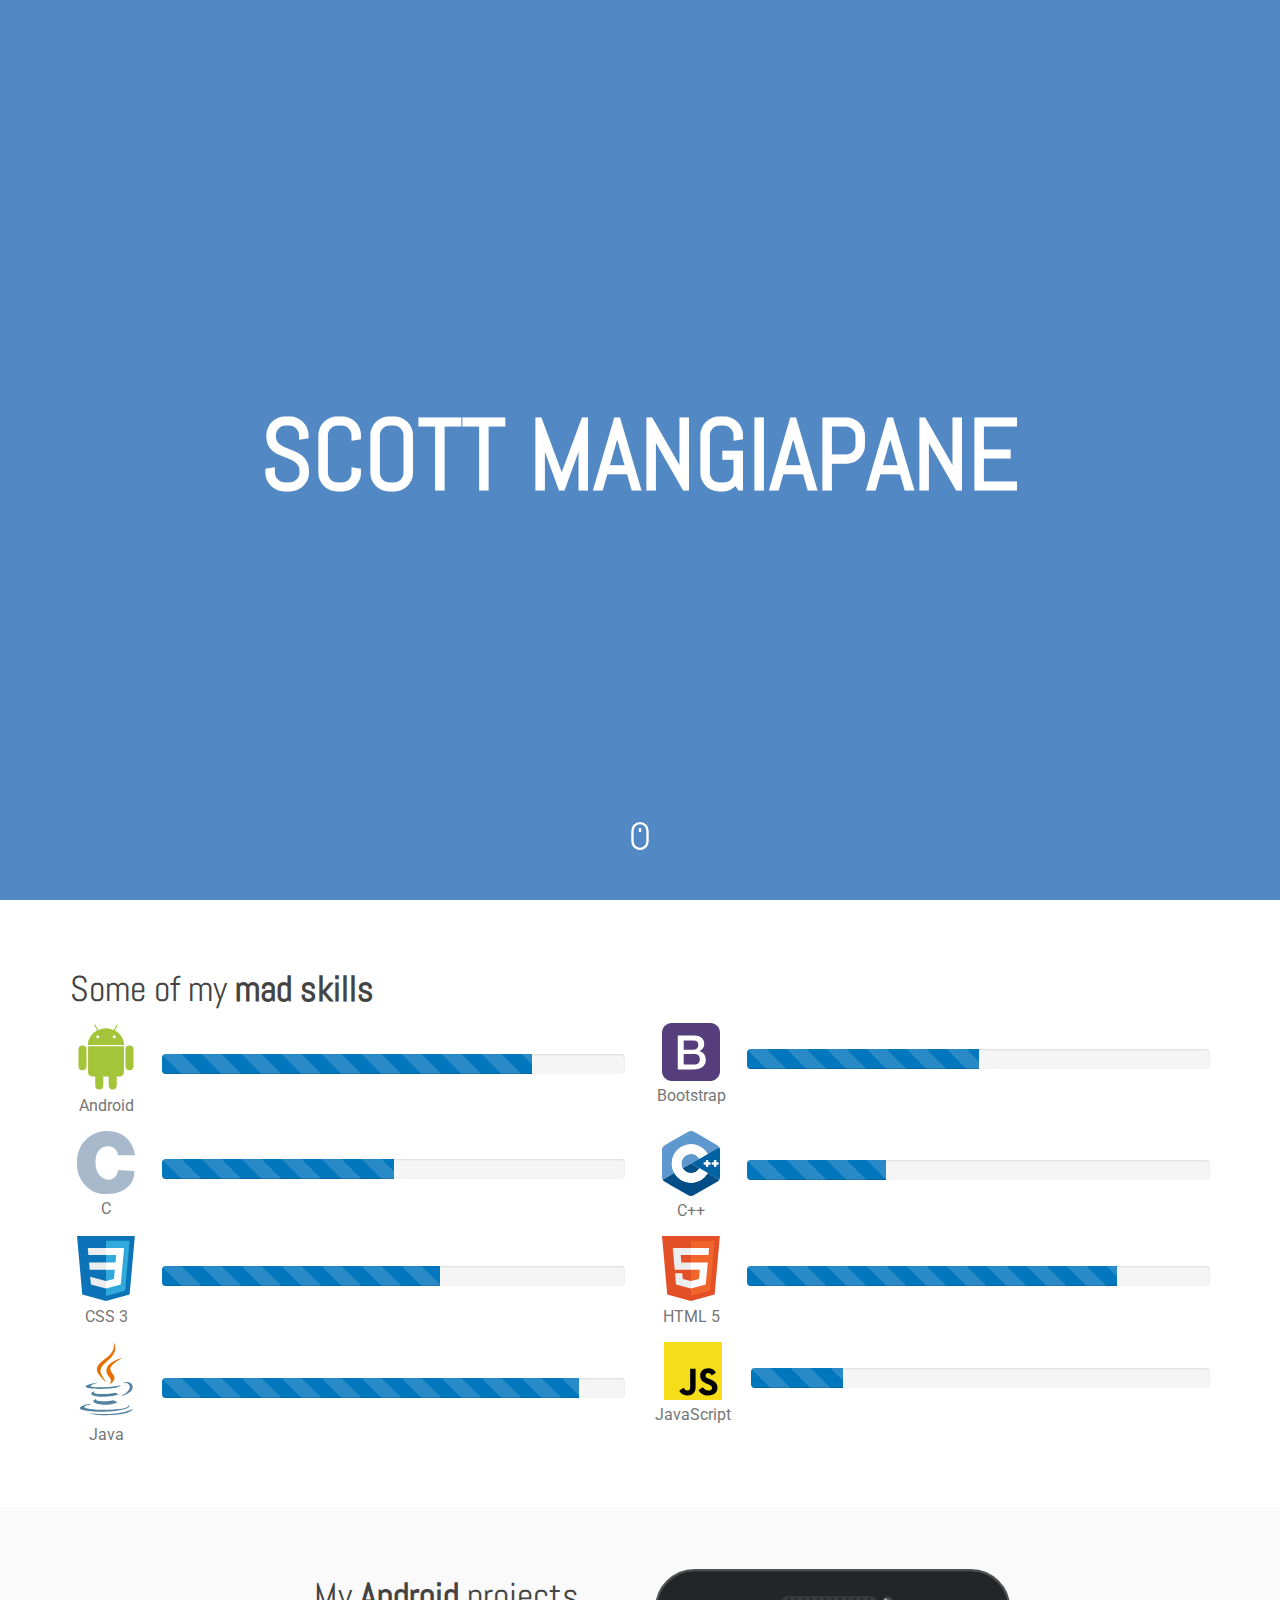
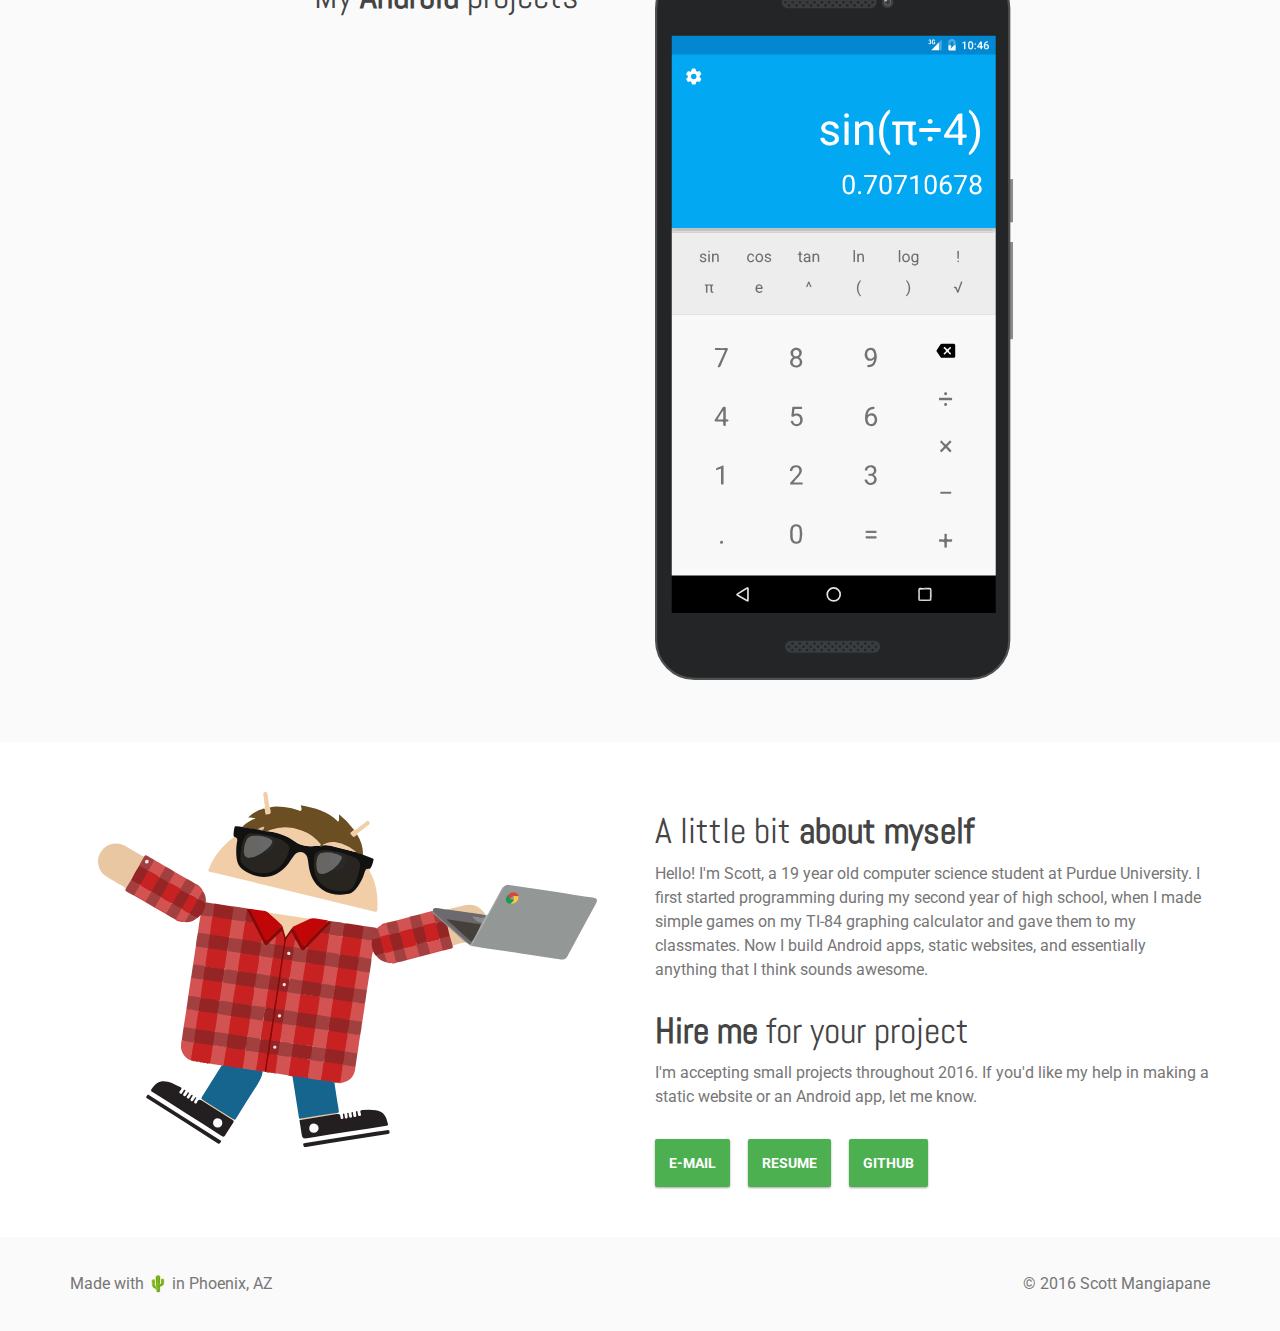
<file: public/index.html>
<!DOCTYPE html>
<html lang="en">
<head>
    <meta charset="UTF-8">
    <meta http-equiv="X-UA-COMPATIBLE" content="IE=EDGE">
    <meta name="viewport" content="width=device-width, initial-scale=1">
    <link rel="stylesheet" type="text/css" href="https://maxcdn.bootstrapcdn.com/bootstrap/3.3.7/css/bootstrap.min.css">
    <link href="https://fonts.googleapis.com/css?family=Abel" rel="stylesheet">
    <link href="https://fonts.googleapis.com/icon?family=Roboto" rel="stylesheet">
    <link rel="stylesheet" type="text/css" href="assets/css/style.css">
    <title>Scott Mangiapane</title>
</head>
<body>
<!-- Header -->
<header id="header" class="align-center">
    <div class="fill-screen">
        <div class="align-center flex">
            <div class="container">
                <h1 class="text-white title">SCOTT MANGIAPANE</h1>
            </div>
        </div>
        <span class="flex scroll-wrapper">
        <a href="#main">
            <span class="scroll-background-large"></span>
            <span class="scroll-background-small"></span>
            <img alt="scroll" class="scroll-icon" src="assets/img/scroll.svg">
        </a>
    </span>
    </div>
</header>
<main id="main">
    <!-- Skills -->
    <div id="skills" class="block container">
        <h1>Some of my <span class="text-emphasis">mad skills</span></h1>
        <div class="row">
            <div class="col-sm-6">
                <table>
                    <tr class="align-center">
                        <td class="align-center">
                            <div class="badge">
                                <img alt="Android" src="assets/img/logo/android.svg">
                            </div>
                            <p>Android</p>
                        </td>
                        <td class="align-center stretch">
                            <div class="progress">
                                <div aria-valuenow="80" aria-valuemax="100" aria-valuemin="0"
                                     class="progress-bar progress-bar-striped active" role="progressbar"
                                     style="width:80%">
                                    <span class="sr-only">80% Complete</span>
                                </div>
                            </div>
                        </td>
                    </tr>
                </table>
            </div>
            <div class="col-sm-6">
                <table>
                    <tr class="align-center">
                        <td class="align-center">
                            <div class="badge">
                                <img alt="Bootstrap" src="assets/img/logo/bootstrap.svg">
                            </div>
                            <p>Bootstrap</p>
                        </td>
                        <td class="align-center stretch">
                            <div class="progress">
                                <div aria-valuenow="50" aria-valuemax="100" aria-valuemin="0"
                                     class="progress-bar progress-bar-striped active" role="progressbar"
                                     style="width:50%">
                                    <span class="sr-only">50% Complete</span>
                                </div>
                            </div>
                        </td>
                    </tr>
                </table>
            </div>
            <div class="clearfix hidden-xs"></div>
            <div class="col-sm-6">
                <table>
                    <tr class="align-center">
                        <td class="align-center">
                            <div class="badge">
                                <img alt="C" src="assets/img/logo/c.svg">
                            </div>
                            <p>C</p>
                        </td>
                        <td class="align-center stretch">
                            <div class="progress">
                                <div aria-valuenow="50" aria-valuemax="100" aria-valuemin="0"
                                     class="progress-bar progress-bar-striped active" role="progressbar"
                                     style="width:50%">
                                    <span class="sr-only">50% Complete</span>
                                </div>
                            </div>
                        </td>
                    </tr>
                </table>
            </div>
            <div class="col-sm-6">
                <table>
                    <tr class="align-center">
                        <td class="align-center">
                            <div class="badge">
                                <img alt="C++" src="assets/img/logo/cpp.svg">
                            </div>
                            <p>C++</p>
                        </td>
                        <td class="align-center stretch">
                            <div class="progress">
                                <div aria-valuenow="30" aria-valuemax="100" aria-valuemin="0"
                                     class="progress-bar progress-bar-striped active" role="progressbar"
                                     style="width:30%">
                                    <span class="sr-only">30% Complete</span>
                                </div>
                            </div>
                        </td>
                    </tr>
                </table>
            </div>
            <div class="clearfix hidden-xs"></div>
            <div class="col-sm-6">
                <table>
                    <tr class="align-center">
                        <td class="align-center">
                            <div class="badge">
                                <img alt="CSS 3" src="assets/img/logo/css.svg">
                            </div>
                            <p>CSS 3</p>
                        </td>
                        <td class="align-center stretch">
                            <div class="progress">
                                <div aria-valuenow="60" aria-valuemax="100" aria-valuemin="0"
                                     class="progress-bar progress-bar-striped active" role="progressbar"
                                     style="width:60%">
                                    <span class="sr-only">60% Complete</span>
                                </div>
                            </div>
                        </td>
                    </tr>
                </table>
            </div>
            <div class="col-sm-6">
                <table>
                    <tr class="align-center">
                        <td class="align-center">
                            <div class="badge">
                                <img alt="HTML 5" src="assets/img/logo/html.svg">
                            </div>
                            <p>HTML 5</p>
                        </td>
                        <td class="align-center stretch">
                            <div class="progress">
                                <div aria-valuenow="80" aria-valuemax="100" aria-valuemin="0"
                                     class="progress-bar progress-bar-striped active" role="progressbar"
                                     style="width:80%">
                                    <span class="sr-only">80% Complete</span>
                                </div>
                            </div>
                        </td>
                    </tr>
                </table>
            </div>
            <div class="clearfix hidden-xs"></div>
            <div class="col-sm-6">
                <table>
                    <tr class="align-center">
                        <td class="align-center">
                            <div class="badge">
                                <img alt="Java" src="assets/img/logo/java.svg">
                            </div>
                            <p>Java</p>
                        </td>
                        <td class="align-center stretch">
                            <div class="progress">
                                <div aria-valuenow="90" aria-valuemax="100" aria-valuemin="0"
                                     class="progress-bar progress-bar-striped active" role="progressbar"
                                     style="width:90%">
                                    <span class="sr-only">90% Complete</span>
                                </div>
                            </div>
                        </td>
                    </tr>
                </table>
            </div>
            <div class="col-sm-6">
                <table>
                    <tr class="align-center">
                        <td class="align-center">
                            <div class="badge">
                                <img alt="JavaScript" src="assets/img/logo/js.svg">
                            </div>
                            <p>JavaScript</p>
                        </td>
                        <td class="align-center stretch">
                            <div class="progress">
                                <div aria-valuenow="20" aria-valuemax="100" aria-valuemin="0"
                                     class="progress-bar progress-bar-striped active" role="progressbar"
                                     style="width:20%">
                                    <span class="sr-only">20% Complete</span>
                                </div>
                            </div>
                        </td>
                    </tr>
                </table>
            </div>
        </div>
    </div>
    <!-- Android -->
    <div id="android" class="block container-fluid tint">
        <div class="container">
            <div class="demo-wrapper row">
                <div class="col-xs-12 col-sm-6">
                    <h1 class="align-center">My <span class="text-emphasis">Android</span> projects</h1>
                    <div class="relative">
                        <div id="card-calculator-v2" class="card slide">
                            <div class="card-color card-color-blue">
                                <p class="text-emphasis text-inline text-white">Calculator v2</p>
                            </div>
                            <p>Calculator v2 is an advanced calculator with functions such as trigonometry, logs,
                                factorials, and more while still maintaining a simple and easy to use interface.</p>
                        </div>
                        <div id="card-card-cliques" class="card slide">
                            <div class="card-color card-color-red">
                                <p class="text-emphasis text-inline text-white">Card Cliques</p>
                            </div>
                            <p>Card Cliques is a fun and challenging card game in which players find three cards where
                                each trait (color, shape, fill, or number) is all different or all the same.</p>
                        </div>
                        <div id="card-quackcryption" class="card slide">
                            <div class="card-color card-color-yellow">
                                <p class="text-emphasis text-inline text-white">Quackcryption</p>
                            </div>
                            <p>Quackcryption uses 128 bit AES encryption to turn standard text into an encrypted string.
                                It won the prize for Best Developer Tool at SpartaHack 2016. It's "unquackable"!</p>
                        </div>
                    </div>
                </div>
                <div class="hidden-xs col-sm-6">
                    <img alt="Android Demo" class="demo" src="assets/img/phone.svg">
                    <img alt="Quackcryption" id="demo-quackcryption" class="center demo-overlay"
                         src="assets/img/screenshots/quackcryption.svg">
                    <img alt="Card Cliques" id="demo-card-cliques" class="center demo-overlay"
                         src="assets/img/screenshots/card-cliques.svg">
                    <img alt="Calculator v2" id="demo-calculator-v2" class="center demo-overlay"
                         src="assets/img/screenshots/calculator-v2.svg">
                    <img alt="Enable JS" id="demo-enable-js" class="center demo-overlay"
                         src="assets/img/screenshots/enable-js.svg">
                </div>
            </div>
        </div>
    </div>
    </div>
    <!-- About me -->
    <div id="about" class="block container">
        <div class="row">
            <div class="align-center col-sm-6">
                <img alt="Androidify" class="android" src="assets/img/robot.svg">
            </div>
            <div class="col-sm-6">
                <div class="spacer-vertical visible-xs"></div>
                <h1>A little bit <span class="text-emphasis">about myself</span></h1>
                <p>Hello! I'm Scott, a 19 year old computer science student at Purdue University. I first started
                    programming during my second year of high school, when I made simple games on my TI-84 graphing
                    calculator and gave them to my classmates. Now I build Android apps, static websites, and
                    essentially anything that I think sounds awesome.</p>
                <div class="spacer-vertical"></div>
                <h1><span class="text-emphasis">Hire me</span> for your project</h1>
                <p>I'm accepting small projects throughout 2016. If you'd like my help
                    in making a static website or an Android app, let me know.</p>
                <div class="spacer-vertical"></div>
                <script src="assets/js/email.js"></script>
                <div class="spacer-horizontal"></div>
                <noscript>
                    <p><span class="text-emphasis">Error:</span> since I use
                        JavaScript to hide my email address from bots, you need to have Javascript enabled to see my
                        email. Please enable javascript in your browser's settings and refresh this page.</p>
                    <div class="spacer-vertical"></div>
                </noscript>
                <span class="popup-wrapper">
                    <a class="button" href="resume.pdf">RESUME</a>
                    <span class="popup">
                        <p class="remove-margins">I'm currently looking for an internship</p>
                    </span>
                </span>
                <div class="spacer-horizontal"></div>
                <span class="popup-wrapper">
                    <a class="button" href="https://github.com/scottmangiapane">GITHUB</a>
                    <span class="popup">
                        <p class="remove-margins">Check out my projects</p>
                    </span>
                </span>
            </div>
        </div>
    </div>
</main>
<!-- Footer -->
<footer id="footer" class="tint">
    <div class="container">
        <div class="row">
            <div class="col-sm-6">
                <p class="remove-margins">Made with &#x1f335; in Phoenix, AZ</p>
            </div>
            <div class="col-sm-6">
                <p class="align-right remove-margins">© 2016 Scott Mangiapane</p>
            </div>
        </div>
    </div>
</footer>
<!-- jQuery -->
<script src="https://ajax.googleapis.com/ajax/libs/jquery/3.1.0/jquery.min.js"></script>
<!-- Bootstrap JS -->
<script src="https://maxcdn.bootstrapcdn.com/bootstrap/3.3.7/js/bootstrap.min.js"></script>
<!-- Custom Scripts -->
<script src="assets/js/demo.js"></script>
<script src="assets/js/scroll.js"></script>
<script src="assets/js/slide.js"></script>
</body>
</html>
</file>
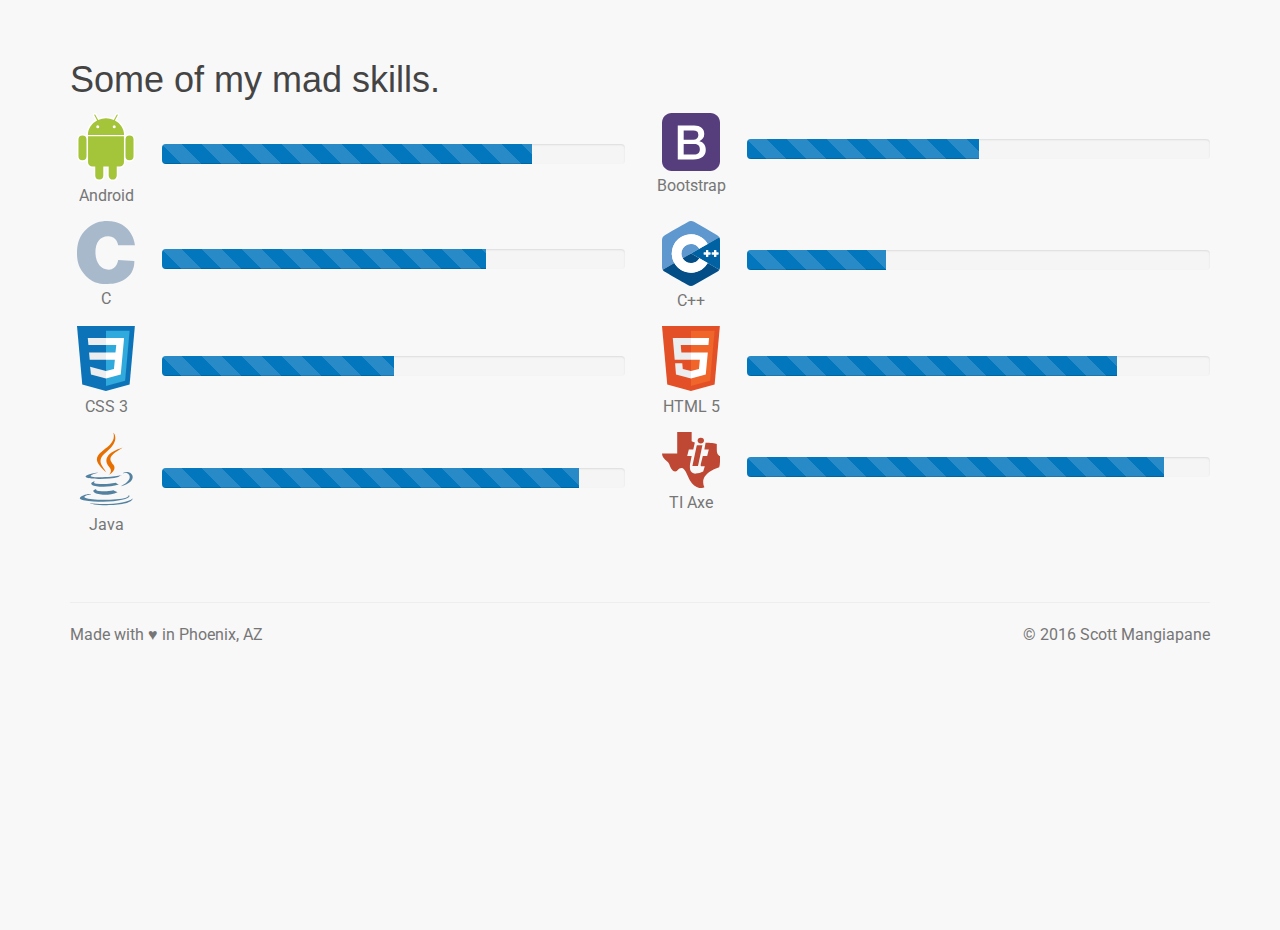
<file: about.html>
<!DOCTYPE html>
<html lang="en">
<head>
    <meta charset="UTF-8">
    <meta http-equiv="X-UA-COMPATIBLE" content="IE=EDGE">
    <meta name="viewport" content="width=device-width, initial-scale=1">
    <link rel="stylesheet" type="text/css" href="https://maxcdn.bootstrapcdn.com/bootstrap/3.3.7/css/bootstrap.min.css">
    <link href="https://fonts.googleapis.com/css?family=Abel" rel="stylesheet">
    <link href="https://fonts.googleapis.com/css?family=Inconsolata" rel="stylesheet">
    <link href="https://fonts.googleapis.com/icon?family=Roboto" rel="stylesheet">
    <link rel="stylesheet" type="text/css" href="assets/css/style.css">
    <title>About me</title>
</head>
<body>
<div class="spacer-vertical"></div>
<!-- My skills -->
<div id="skills" class="container">
    <div class="spacer-vertical"></div>
    <h1>Some of my <span class="text-emphasis">mad skills.</span></h1>
    <div class="row">
        <div class="col-sm-6">
            <table>
                <tr class="align-center">
                    <td class="align-center">
                        <div class="badge">
                            <img src="assets/img/logo/android.svg" alt="Android">
                        </div>
                        <p>Android</p>
                    </td>
                    <td class="align-center stretch">
                        <div class="progress">
                            <div aria-valuenow="80" aria-valuemax="100" aria-valuemin="0"
                                 class="progress-bar progress-bar-striped active" role="progressbar"
                                 style="width:80%">
                                <span class="sr-only">80% Complete</span>
                            </div>
                        </div>
                    </td>
                </tr>
            </table>
        </div>
        <div class="col-sm-6">
            <table>
                <tr class="align-center">
                    <td class="align-center">
                        <div class="badge">
                            <img src="assets/img/logo/bootstrap.svg" alt="Bootstrap">
                        </div>
                        <p>Bootstrap</p>
                    </td>
                    <td class="align-center stretch">
                        <div class="progress">
                            <div aria-valuenow="50" aria-valuemax="100" aria-valuemin="0"
                                 class="progress-bar progress-bar-striped active" role="progressbar"
                                 style="width:50%">
                                <span class="sr-only">50% Complete</span>
                            </div>
                        </div>
                    </td>
                </tr>
            </table>
        </div>
        <div class="clearfix visible-sm visible-md visible-lg visible-xl"></div>
        <div class="col-sm-6">
            <table>
                <tr class="align-center">
                    <td class="align-center">
                        <div class="badge">
                            <img src="assets/img/logo/c.svg" alt="C">
                        </div>
                        <p>C</p>
                    </td>
                    <td class="align-center stretch">
                        <div class="progress">
                            <div aria-valuenow="70" aria-valuemax="100" aria-valuemin="0"
                                 class="progress-bar progress-bar-striped active" role="progressbar"
                                 style="width:70%">
                                <span class="sr-only">70% Complete</span>
                            </div>
                        </div>
                    </td>
                </tr>
            </table>
        </div>
        <div class="col-sm-6">
            <table>
                <tr class="align-center">
                    <td class="align-center">
                        <div class="badge">
                            <img src="assets/img/logo/cpp.svg" alt="C++">
                        </div>
                        <p>C++</p>
                    </td>
                    <td class="align-center stretch">
                        <div class="progress">
                            <div aria-valuenow="30" aria-valuemax="100" aria-valuemin="0"
                                 class="progress-bar progress-bar-striped active" role="progressbar"
                                 style="width:30%">
                                <span class="sr-only">30% Complete</span>
                            </div>
                        </div>
                    </td>
                </tr>
            </table>
        </div>
        <div class="clearfix visible-sm visible-md visible-lg visible-xl"></div>
        <div class="col-sm-6">
            <table>
                <tr class="align-center">
                    <td class="align-center">
                        <div class="badge">
                            <img src="assets/img/logo/css.svg" alt="CSS 3">
                        </div>
                        <p>CSS 3</p>
                    </td>
                    <td class="align-center stretch">
                        <div class="progress">
                            <div aria-valuenow="50" aria-valuemax="100" aria-valuemin="0"
                                 class="progress-bar progress-bar-striped active" role="progressbar"
                                 style="width:50%">
                                <span class="sr-only">50% Complete</span>
                            </div>
                        </div>
                    </td>
                </tr>
            </table>
        </div>
        <div class="col-sm-6">
            <table>
                <tr class="align-center">
                    <td class="align-center">
                        <div class="badge">
                            <img src="assets/img/logo/html.svg" alt="HTML 5">
                        </div>
                        <p>HTML 5</p>
                    </td>
                    <td class="align-center stretch">
                        <div class="progress">
                            <div aria-valuenow="80" aria-valuemax="100" aria-valuemin="0"
                                 class="progress-bar progress-bar-striped active" role="progressbar"
                                 style="width:80%">
                                <span class="sr-only">80% Complete</span>
                            </div>
                        </div>
                    </td>
                </tr>
            </table>
        </div>
        <div class="clearfix visible-sm visible-md visible-lg visible-xl"></div>
        <div class="col-sm-6">
            <table>
                <tr class="align-center">
                    <td class="align-center">
                        <div class="badge">
                            <img src="assets/img/logo/java.svg" alt="Java">
                        </div>
                        <p>Java</p>
                    </td>
                    <td class="align-center stretch">
                        <div class="progress">
                            <div aria-valuenow="90" aria-valuemax="100" aria-valuemin="0"
                                 class="progress-bar progress-bar-striped active" role="progressbar"
                                 style="width:90%">
                                <span class="sr-only">90% Complete</span>
                            </div>
                        </div>
                    </td>
                </tr>
            </table>
        </div>
        <div class="col-sm-6">
            <table>
                <tr class="align-center">
                    <td class="align-center">
                        <div class="badge">
                            <img src="assets/img/logo/ti.svg" alt="TI Axe">
                        </div>
                        <p>TI Axe</p>
                    </td>
                    <td class="align-center stretch">
                        <div class="progress">
                            <div aria-valuenow="90" aria-valuemax="100" aria-valuemin="0"
                                 class="progress-bar progress-bar-striped active" role="progressbar"
                                 style="width:90%">
                                <span class="sr-only">90% Complete</span>
                            </div>
                        </div>
                    </td>
                </tr>
            </table>
        </div>
    </div>
</div>
<!-- Footer -->
<footer id="footer">
    <div class="container">
        <hr>
        <div class="row">
            <div class="col-sm-6">
                <p>Made with ♥ in Phoenix, AZ</p>
            </div>
            <div class="col-sm-6 align-right">
                <p>© 2016 Scott Mangiapane</p>
            </div>
        </div>
    </div>
</footer>
<!-- jQuery -->
<script src="https://ajax.googleapis.com/ajax/libs/jquery/3.1.0/jquery.min.js"></script>
<!-- Bootstrap JS -->
<script src="https://maxcdn.bootstrapcdn.com/bootstrap/3.3.7/js/bootstrap.min.js"></script>
<!-- Custom Scripts -->
<script src="assets/js/scroll.js"></script>
</body>
</html>
</file>
<file: public/assets/css/style.css>
* {
    color: #444;
    font-family: 'Roboto', sans-serif;
    -webkit-font-smoothing: antialiased;
}

a {
    font-family: inherit;
}

body {
    width: 100%;
    height: 100%;
}

footer {
    padding: 35px 0;
}

h1, h2, h3, h4, h5, h6 {
    font-family: 'Abel', sans-serif;
}

header {
    width: 100%;
    height: 100%;
    background: #5289c5;
}

header > * {
    animation: bounce 1s;
    -moz-animation: bounce 1s;
    -webkit-animation: bounce 1s;
}

html {
    width: 100%;
    height: 100%;
    background-color: #fafafa;
}

img {
    -webkit-user-drag: none;
    user-select: none;
    -moz-user-select: none;
    -ms-user-select: none;
    -webkit-user-select: none;

}

main {
    background-color: white;
}

p {
    color: #767676;
    font-size: 16px;
    line-height: 24px;
}

.align-center {
    text-align: center;
}

.align-right {
    text-align: right;
}

.android {
    width: 90%;
    display: inline-block;
}

.badge {
    background: none;
    display: inline-block;
    width: 6em;
}

.block {
    padding-bottom: 50px;
    padding-top: 50px;
}

.button, .button:focus:not(:active) {
    background-color: #4caf50;
    box-shadow: 0 1px 3px rgba(0, 0, 0, 0.12), 0 1px 2px rgba(0, 0, 0, 0.24);
    -moz-box-shadow: 0 1px 3px rgba(0, 0, 0, 0.12), 0 1px 2px rgba(0, 0, 0, 0.24);
    -webkit-box-shadow: 0 1px 3px rgba(0, 0, 0, 0.12), 0 1px 2px rgba(0, 0, 0, 0.24);
    border-radius: 2px;
    -moz-border-radius: 2px;
    -webkit-border-radius: 2px;
    color: white;
    display: inline-block;
    font-family: inherit;
    font-weight: bold;
    padding: 14px;
    text-decoration: none;
    transform-style: preserve-3d;
    -webkit-transform-style: preserve-3d;
    transition: all .2s ease-in-out;
    -moz-transition: all .2s ease-in-out;
    -webkit-transition: all .2s ease-in-out;
}

.button:active {
    background-color: #43a047;
    color: white;
    text-decoration: none;
}

.button:hover:not(:active) {
    box-shadow: 0 4px 5px rgba(0, 0, 0, 0.10), 0 3px 3px rgba(0, 0, 0, 0.22);
    -moz-box-shadow: 0 4px 5px rgba(0, 0, 0, 0.10), 0 3px 3px rgba(0, 0, 0, 0.22);
    -webkit-box-shadow: 0 4px 5px rgba(0, 0, 0, 0.10), 0 3px 3px rgba(0, 0, 0, 0.22);
    color: white;
    text-decoration: none;
    transform: scale(1.08);
    -moz-transform: scale(1.08);
    -ms-transform: scale(1.08);
    -webkit-transform: scale(1.08);
}

.card {
    background-color: white;
    border-radius: 2px;
    -moz-border-radius: 2px;
    -webkit-border-radius: 2px;
    display: inline-block;
    box-shadow: 0 1px 3px rgba(0, 0, 0, 0.12), 0 1px 2px rgba(0, 0, 0, 0.24);
    -moz-box-shadow: 0 1px 3px rgba(0, 0, 0, 0.12), 0 1px 2px rgba(0, 0, 0, 0.24);
    -webkit-box-shadow: 0 1px 3px rgba(0, 0, 0, 0.12), 0 1px 2px rgba(0, 0, 0, 0.24);
    margin: 12px 0;
    padding: 14px;
    text-align: center;
    transform-style: preserve-3d;
    -webkit-transform-style: preserve-3d;
    transition: all .2s ease-in-out;
    -moz-transition: all .2s ease-in-out;
    -webkit-transition: all .2s ease-in-out;
}

.card:hover {
    box-shadow: 0 14px 15px rgba(0, 0, 0, 0.10), 0 10px 10px rgba(0, 0, 0, 0.22);
    -moz-box-shadow: 0 14px 15px rgba(0, 0, 0, 0.10), 0 10px 10px rgba(0, 0, 0, 0.22);
    -webkit-box-shadow: 0 14px 15px rgba(0, 0, 0, 0.10), 0 10px 10px rgba(0, 0, 0, 0.22);
    transform: scale(1.01);
    -moz-transform: scale(1.01);
    -ms-transform: scale(1.01);
    -webkit-transform: scale(1.01);
}

.card-color {
    border-radius: 2px 2px 0 0;
    -moz-border-radius: 2px 2px 0 0;
    -webkit-border-radius: 2px 2px 0 0;
    margin: -14px -14px 14px -14px;
    padding: 16px;
}

.card-color-blue {
    background-color: #2196f3;
}

.card-color-red {
    background-color: #f44336;
}

.card-color-yellow {
    background-color: #fdd835;
}

.center {
    position: absolute;
    left: 50%;
    top: 50%;
    transform: translate(-50%, -50%);
    -moz-transform: translate(-50%, -50%);
    -ms-transform: translate(-50%, -50%);
    -webkit-transform: translate(-50%, -50%);
}

.col-center {
    display: inline-block;
    float: none;
    vertical-align: middle;
}

.demo {
    margin: 12px 0;
}

.demo-overlay {
    width: 84%;
    height: 78.5%;
    z-index: 10;
}

.demo-wrapper {
    width: 68%;
    margin: 0 auto;
}

.fade-down {
    animation: fade-down 1s;
    -moz-animation: fade-down 1s;
    -webkit-animation: fade-down 1s;
}

.flex {
    width: 100%;
    height: 100%;
    align-items: center;
    -webkit-align-items: center;
    -moz-box-align: center;
    -webkit-box-align: center;
    display: flex;
    display: -ms-flexbox;
    display: -webkit-flex;
    -ms-flex-align: center;
    justify-content: center;
}

.fill-screen {
    width: 100%;
    height: 100%;
}

.popup {
    background-color: #424242;
    border-radius: 2px;
    -moz-border-radius: 2px;
    -webkit-border-radius: 2px;
    box-shadow: 0 4px 5px rgba(0, 0, 0, 0.10), 0 3px 3px rgba(0, 0, 0, 0.22);
    -moz-box-shadow: 0 4px 5px rgba(0, 0, 0, 0.10), 0 3px 3px rgba(0, 0, 0, 0.22);
    -webkit-box-shadow: 0 4px 5px rgba(0, 0, 0, 0.10), 0 3px 3px rgba(0, 0, 0, 0.22);
    display: inline-block;
    right: 0;
    margin: 12px 0;
    opacity: 0;
    padding: 14px;
    position: absolute;
    text-align: center;
    top: 20px;
    transform: scale(0.6) translateX(30%);
    -moz-transform: scale(0.6) translateX(30%);
    -ms-transform: scale(0.6) translateX(30%);
    -webkit-transform: scale(0.6) translateX(30%);
    transform-style: preserve-3d;
    -webkit-transform-style: preserve-3d;
    transition: all .2s ease-in-out;
    -moz-transition: all .2s ease-in-out;
    -webkit-transition: all .2s ease-in-out;
}

.popup * {
    color: white;
    white-space: nowrap;
}

.popup-wrapper {
    position: relative;
}

.popup-wrapper .button:hover ~ .popup {
    opacity: 1;
    top: 35px;
    transform: scale(1);
    -moz-transform: scale(1);
    -ms-transform: scale(1);
    -webkit-transform: scale(1);
}

.progress {
    margin-left: 20px;
    transform: translateZ(0);
}

.progress-bar {
    background-color: #0277BD;
}

.relative {
    position: relative;
}

.remove-margins {
    margin: 0;
}

.row-center {
    display: flex;
    flex-direction: column;
    justify-content: center;
}

.scroll-background-small, .scroll-background-large {
    width: 100%;
    height: 100%;
    background-color: rgba(255, 255, 255, 0.08);
    border-radius: 50%;
    -moz-border-radius: 50%;
    -webkit-border-radius: 50%;
    opacity: 0;
    position: absolute;
    transform-style: preserve-3d;
    -webkit-transform-style: preserve-3d;
    transition: all .2s ease-in-out;
    -moz-transition: all .2s ease-in-out;
    -webkit-transition: all .2s ease-in-out;
}

.scroll-icon {
    width: 2em;
    height: 2em;
    transform-style: preserve-3d;
    -webkit-transform-style: preserve-3d;
    transition: all .2s ease-in-out;
    -moz-transition: all .2s ease-in-out;
    -webkit-transition: all .2s ease-in-out;
}

.scroll-wrapper {
    width: 2em;
    height: 2em;
    bottom: 50px;
    left: 50%;
    position: absolute;
    transform: translate(-50%, 0);
    -moz-transform: translate(-50%, 0);
    -ms-transform: translate(-50%, 0);
    -webkit-transform: translate(-50%, 0);
}

.scroll-wrapper:hover .scroll-background-small {
    opacity: 1;
    transform: scale(2);
    -moz-transform: scale(2);
    -ms-transform: scale(2);
    -webkit-transform: scale(2);
    transition: all .3s ease-in-out;
    -moz-transition: all .3s ease-in-out;
    -webkit-transition: all .3s ease-in-out;
}

.scroll-wrapper:hover .scroll-background-large {
    opacity: 1;
    transform: scale(2.5);
    -moz-transform: scale(2.5);
    -ms-transform: scale(2.5);
    -webkit-transform: scale(2.5);
}

.slide {
    opacity: 0;
}

.slide-animation {
    animation: slide 0.4s;
    -moz-animation: slide 0.4s;
    -webkit-animation: slide 0.4s;
    opacity: 1;
}

.spacer-horizontal {
    display: inline;
    margin-left: 15px;
}

.spacer-vertical {
    margin-top: 30px;
}

.stretch {
    width: 100%;
}

.text-emphasis {
    color: inherit;
    font-family: inherit;
    font-weight: bold;
}

.text-inline {
    display: inline;
}

.text-white {
    color: white;
}

.tint {
    background-color: #fafafa;
}

.title {
    font-size: 100px;
    font-weight: 900;
}

@keyframes bounce {
    0% {
        opacity: 0;
        transform: translateY(200px);
    }
    25% {
        transform: translateY(-50px);
    }
    50% {
        transform: translateY(15px);
    }
    75% {
        transform: translateY(-8px);
    }
    100% {
        opacity: 1;
        transform: translateY(0);
    }
}

@-moz-keyframes bounce {
    0% {
        opacity: 0;
        transform: translateY(200px);
    }
    25% {
        transform: translateY(-50px);
    }
    50% {
        transform: translateY(15px);
    }
    75% {
        transform: translateY(-8px);
    }
    100% {
        opacity: 1;
        transform: translateY(0);
    }
}

@-ms-keyframes bounce {
    0% {
        opacity: 0;
        transform: translateY(200px);
    }
    25% {
        transform: translateY(-50px);
    }
    50% {
        transform: translateY(15px);
    }
    75% {
        transform: translateY(-8px);
    }
    100% {
        opacity: 1;
        transform: translateY(0);
    }
}

@-webkit-keyframes bounce {
    0% {
        opacity: 0;
        transform: translateY(200px);
    }
    25% {
        transform: translateY(-50px);
    }
    50% {
        transform: translateY(15px);
    }
    75% {
        transform: translateY(-8px);
    }
    100% {
        opacity: 1;
        transform: translateY(0);
    }
}

@keyframes slide {
    0% {
        opacity: 0;
        transform: translateY(200px);
    }
    100% {
        opacity: 1;
        transform: translateY(0%);
    }
}

@-moz-keyframes slide {
    0% {
        opacity: 0;
        -moz-transform: translateY(200px);
    }
    100% {
        opacity: 1;
        -moz-transform: translateY(0%);
    }
}

@-ms-keyframes slide {
    0% {
        opacity: 0;
        -ms-transform: translateY(200px);
    }
    100% {
        opacity: 1;
        -ms-transform: translateY(0%);
    }
}

@-webkit-keyframes slide {
    0% {
        opacity: 0;
        -webkit-transform: translateY(200px);
    }
    100% {
        opacity: 1;
        -webkit-transform: translateY(0%);
    }
}

@media (max-width: 1199px) {
    .android {
        width: 100%;
    }

    .demo-wrapper {
        width: 82%;
    }
}

@media (max-width: 991px) {
    .demo-wrapper {
        width: 100%;
    }

    .title {
        font-size: 80px;
    }
}

@media (max-width: 767px) {
    footer p {
        text-align: center;
    }

    footer .align-right {
        text-align: center;
    }

    .android {
        width: 50%;
    }

    .card:hover {
        box-shadow: 0 1px 3px rgba(0, 0, 0, 0.12), 0 1px 2px rgba(0, 0, 0, 0.24);
        -moz-box-shadow: 0 1px 3px rgba(0, 0, 0, 0.12), 0 1px 2px rgba(0, 0, 0, 0.24);
        -webkit-box-shadow: 0 1px 3px rgba(0, 0, 0, 0.12), 0 1px 2px rgba(0, 0, 0, 0.24);
        transform: scale(1);
        -moz-transform: scale(1);
        -ms-transform: scale(1);
        -webkit-transform: scale(1);
    }

    .container {
        max-width: 500px;
    }

    .popup {
        left: 0;
        right: auto;
        transform: scale(0.6) translateX(-30%);
        -moz-transform: scale(0.6) translateX(-30%);
        -ms-transform: scale(0.6) translateX(-30%);
        -webkit-transform: scale(0.6) translateX(-30%);
    }

    .slide {
        opacity: 1;
    }

    .slide-animation {
        animation: slide 0s;
        -moz-animation: slide 0s;
        -webkit-animation: slide 0s;
    }

    .title {
        font-size: 60px;
    }
}

@media (max-width: 543px) {
    .button {
        width: 100%;
        text-align: center;
    }

    .button:hover:not(:active) {
        background-color: #66BB6A;
        box-shadow: 0 1px 3px rgba(0, 0, 0, 0.12), 0 1px 2px rgba(0, 0, 0, 0.24);
        -moz-box-shadow: 0 1px 3px rgba(0, 0, 0, 0.12), 0 1px 2px rgba(0, 0, 0, 0.24);
        -webkit-box-shadow: 0 1px 3px rgba(0, 0, 0, 0.12), 0 1px 2px rgba(0, 0, 0, 0.24);
        transform: scale(1);
        -moz-transform: scale(1);
        -ms-transform: scale(1);
        -webkit-transform: scale(1);
    }

    .popup {
        display: none;
    }

    .scroll-background-small, .scroll-background-large {
        display: none;
    }
}
</file>
<file: assets/css/style.css>
* {
    color: #444;
    font-family: 'Roboto', sans-serif;
    font-weight: 400;
    -moz-osx-font-smoothing: grayscale;
    -webkit-font-smoothing: antialiased;
    position: relative;
}

a, li {
    font-family: inherit;
    line-height: inherit;
    margin: inherit;
}

p {
    color: #767676;
    font-size: 16px;
    line-height: 24px;
    margin: 0 0 10px;
}

body {
    width: 100%;
    height: 100%;
    background: #f8f8f8;
}

footer {
    padding: 35px 0;
}

h1 {
    font-size: 36px;
}

h1, h2, h3 {
    margin-top: 20px;
    margin-bottom: 10px;
}

h1, h2, h3, h4, h5, h6 {
    color: inherit;
    font-family: 'Roboto Condensed', sans-serif;
    font-weight: 300;
    line-height: 1.1;
}

header {
    background: #2196F3;
}

header > div {
    animation: bounce 1s;
    -moz-animation: bounce 1s;
    -webkit-animation: bounce 1s;
    position: fixed;
}

html {
    width: 100%;
    height: 100%;
    background-color: #f8f8f8;
}

img {
    -webkit-user-drag: none;
    user-select: none;
    -moz-user-select: none;
    -ms-user-select: none;
    -webkit-user-select: none;
}

main {
    background-color: white;
    box-shadow: 0 0 25px rgba(0, 0, 0, 0.14), 0 0 20px rgba(0, 0, 0, 0.26);
    -moz-box-shadow: 0 0 25px rgba(0, 0, 0, 0.14), 0 0 20px rgba(0, 0, 0, 0.26);
    -webkit-box-shadow: 0 0 25px rgba(0, 0, 0, 0.14), 0 0 20px rgba(0, 0, 0, 0.26);
}

.align-center {
    text-align: center;
}

.align-right {
    text-align: right;
}

.android {
    width: 90%;
    display: inline-block;
}

.badge {
    background: none;
    display: inline-block;
    font-size: 12px;
    padding: 3px 7px;
    text-align: center;
    vertical-align: middle;
    width: 6em;
}

.block {
    padding-bottom: 50px;
    padding-top: 50px;
}

.button, .button:focus:not(:active) {
    background-color: #2196F3;
    box-shadow: 0 1px 3px rgba(0, 0, 0, 0.12), 0 1px 2px rgba(0, 0, 0, 0.24);
    -moz-box-shadow: 0 1px 3px rgba(0, 0, 0, 0.12), 0 1px 2px rgba(0, 0, 0, 0.24);
    -webkit-box-shadow: 0 1px 3px rgba(0, 0, 0, 0.12), 0 1px 2px rgba(0, 0, 0, 0.24);
    border-radius: 2px;
    -moz-border-radius: 2px;
    -webkit-border-radius: 2px;
    color: white;
    display: inline-block;
    font-family: inherit;
    font-weight: bold;
    padding: 14px;
    text-decoration: none;
    transform-style: preserve-3d;
    -webkit-transform-style: preserve-3d;
    transition: all .2s ease-in-out;
    -moz-transition: all .2s ease-in-out;
    -webkit-transition: all .2s ease-in-out;
}

.button:active {
    background-color: #1976D2;
    color: white;
    text-decoration: none;
}

.button:hover:not(:active) {
    box-shadow: 0 4px 5px rgba(0, 0, 0, 0.10), 0 3px 3px rgba(0, 0, 0, 0.22);
    -moz-box-shadow: 0 4px 5px rgba(0, 0, 0, 0.10), 0 3px 3px rgba(0, 0, 0, 0.22);
    -webkit-box-shadow: 0 4px 5px rgba(0, 0, 0, 0.10), 0 3px 3px rgba(0, 0, 0, 0.22);
    color: white;
    text-decoration: none;
    transform: scale(1.08);
    -moz-transform: scale(1.08);
    -ms-transform: scale(1.08);
    -webkit-transform: scale(1.08);
}

.card {
    background-color: white;
    border-radius: 2px;
    -moz-border-radius: 2px;
    -webkit-border-radius: 2px;
    display: inline-block;
    box-shadow: 0 1px 3px rgba(0, 0, 0, 0.12), 0 1px 2px rgba(0, 0, 0, 0.24);
    -moz-box-shadow: 0 1px 3px rgba(0, 0, 0, 0.12), 0 1px 2px rgba(0, 0, 0, 0.24);
    -webkit-box-shadow: 0 1px 3px rgba(0, 0, 0, 0.12), 0 1px 2px rgba(0, 0, 0, 0.24);
    margin: 12px 0;
    padding: 14px;
    text-align: center;
    transform-style: preserve-3d;
    -webkit-transform-style: preserve-3d;
    transition: all .2s ease-in-out;
    -moz-transition: all .2s ease-in-out;
    -webkit-transition: all .2s ease-in-out;
}

.card:hover {
    box-shadow: 0 14px 15px rgba(0, 0, 0, 0.10), 0 10px 10px rgba(0, 0, 0, 0.22);
    -moz-box-shadow: 0 14px 15px rgba(0, 0, 0, 0.10), 0 10px 10px rgba(0, 0, 0, 0.22);
    -webkit-box-shadow: 0 14px 15px rgba(0, 0, 0, 0.10), 0 10px 10px rgba(0, 0, 0, 0.22);
    transform: scale(1.01);
    -moz-transform: scale(1.01);
    -ms-transform: scale(1.01);
    -webkit-transform: scale(1.01);
}

.card-color {
    border-radius: 2px 2px 0 0;
    -moz-border-radius: 2px 2px 0 0;
    -webkit-border-radius: 2px 2px 0 0;
    margin: -14px -14px 14px -14px;
    padding: 16px;
}

.card-color-blue {
    background-color: #03A9F4;
}

.card-color-green {
    background-color: #4CAF50;
}

.card-color-indigo {
    background-color: #3F51B5;
}

.card-color-red {
    background-color: #f44336;
}

.card-color-teal {
    background-color: #009688;
}

.card-color-yellow {
    background-color: #FDD835;
}

.card-color-lime {
    background-color: #CDDC39;
}

.card-color-blue-gray {
    background-color: #5f7c89;
}

.center {
    position: absolute;
    left: 50%;
    top: 50%;
    transform: translate(-50%, -50%);
    -moz-transform: translate(-50%, -50%);
    -ms-transform: translate(-50%, -50%);
    -webkit-transform: translate(-50%, -50%);
}

.col-center {
    display: inline-block;
    float: none;
    vertical-align: middle;
}

.demo {
    margin: 12px 0;
    z-index: 10;
}

.demo-overlay-android {
    width: 84%;
    position: absolute;
    z-index: 20;
}

.demo-overlay-js {
    width: 93%;
    position: absolute;
    transform: translate(-50%, -46%);
    -moz-transform: translate(-50%, -46%);
    -ms-transform: translate(-50%, -46%);
    -webkit-transform: translate(-50%, -46%);
}

.demo-overlay-calculator {
    width: 60%;
    position: absolute;
    transform: translate(-50%, -150%);
    -moz-transform: translate(-50%, -200%);
    -ms-transform: translate(-50%, -200%);
    -webkit-transform: translate(-50%, -202%);
    z-index: 20;
}

.demo-wrapper-android {
    width: 65%;
    margin: 0 auto;
    position: relative;
}

.demo-wrapper-js {
    width: 70%;
    margin: 0 auto;
    position: relative;
}

.demo-wrapper-calculator {
    width: 63%;
    margin: 0 auto;
    position: relative;
}

.emoji {
    height: 20px;
    display: inline;
    transform: translateY(-4px);
    -moz-transform: translateY(-4px);
    -ms-transform: translateY(-4px);
    -webkit-transform: translateY(-4px);
}

.fade-down {
    animation: fade-down 1s;
    -moz-animation: fade-down 1s;
    -webkit-animation: fade-down 1s;
}

.fill-screen {
    width: 100%;
    height: 100%;
}

.flex {
    width: 100%;
    height: 100%;
    align-items: center;
    -webkit-align-items: center;
    -moz-box-align: center;
    -webkit-box-align: center;
    display: flex;
    display: -ms-flexbox;
    display: -webkit-flex;
    -ms-flex-align: center;
    -ms-flex-pack: center;
    justify-content: center;
}

.inline {
    display: inline;
}

.popup {
    background-color: #424242;
    border-radius: 2px;
    -moz-border-radius: 2px;
    -webkit-border-radius: 2px;
    box-shadow: 0 4px 5px rgba(0, 0, 0, 0.10), 0 3px 3px rgba(0, 0, 0, 0.22);
    -moz-box-shadow: 0 4px 5px rgba(0, 0, 0, 0.10), 0 3px 3px rgba(0, 0, 0, 0.22);
    -webkit-box-shadow: 0 4px 5px rgba(0, 0, 0, 0.10), 0 3px 3px rgba(0, 0, 0, 0.22);
    display: inline-block;
    right: 0;
    margin: 12px 0;
    opacity: 0;
    padding: 14px;
    position: absolute;
    text-align: center;
    top: 20px;
    transform: scale(0.6) translateX(30%);
    -moz-transform: scale(0.6) translateX(30%);
    -ms-transform: scale(0.6) translateX(30%);
    -webkit-transform: scale(0.6) translateX(30%);
    transform-style: preserve-3d;
    -webkit-transform-style: preserve-3d;
    transition: all .2s ease-in-out;
    -moz-transition: all .2s ease-in-out;
    -webkit-transition: all .2s ease-in-out;
    z-index: 10;
}

.popup > p {
    color: white;
    white-space: nowrap;
}

.popup-wrapper {
    position: relative;
}

.popup-wrapper .button:hover ~ .popup {
    opacity: 1;
    top: 35px;
    transform: scale(1);
    -moz-transform: scale(1);
    -ms-transform: scale(1);
    -webkit-transform: scale(1);
}

.progress {
    margin-left: 20px;
    transform: translateZ(0);
}

.progress-bar {
    background-color: #0277BD;
}

.relative {
    position: relative;
}

.remove-margins {
    margin: 0;
}

.row-center {
    display: flex;
    flex-direction: column;
    justify-content: center;
}

.scroll-background-small, .scroll-background-large {
    width: 100%;
    height: 100%;
    background-color: rgba(255, 255, 255, 0.08);
    border-radius: 50%;
    -moz-border-radius: 50%;
    -webkit-border-radius: 50%;
    opacity: 0;
    position: absolute;
    transform-style: preserve-3d;
    -webkit-transform-style: preserve-3d;
    transition: all .2s ease-in-out;
    -moz-transition: all .2s ease-in-out;
    -webkit-transition: all .2s ease-in-out;
}

.scroll-icon {
    width: 2em;
    height: 2em;
    transform-style: preserve-3d;
    -webkit-transform-style: preserve-3d;
    transition: all .2s ease-in-out;
    -moz-transition: all .2s ease-in-out;
    -webkit-transition: all .2s ease-in-out;
}

.scroll-wrapper {
    width: 3em;
    height: 3em;
    bottom: 60px;
    left: 50%;
    position: absolute;
    transform: translate(-50%, 0);
    -moz-transform: translate(-50%, 0);
    -ms-transform: translate(-50%, 0);
    -webkit-transform: translate(-50%, 0);
}

.scroll-wrapper:hover .scroll-background-small {
    opacity: 1;
    transform: scale(2);
    -moz-transform: scale(2);
    -ms-transform: scale(2);
    -webkit-transform: scale(2);
    transition: all .3s ease-in-out;
    -moz-transition: all .3s ease-in-out;
    -webkit-transition: all .3s ease-in-out;
}

.scroll-wrapper:hover .scroll-background-large {
    opacity: 1;
    transform: scale(2.5);
    -moz-transform: scale(2.5);
    -ms-transform: scale(2.5);
    -webkit-transform: scale(2.5);
}

.spacer-horizontal {
    display: inline;
    margin-left: 15px;
}

.spacer-vertical {
    width: 0;
    height: 0;
    margin-top: 30px;
}

.static {
    position: static;
}

.stretch {
    width: 100%;
}

.text-emphasis {
    color: inherit;
    font-family: inherit;
    font-weight: bolder;
}

.text-white {
    color: white;
}

.tint {
    background-color: #f8f8f8;
}

.title {
    font-size: 95px;
    font-weight: 600;
}

@keyframes bounce{
    0% {
        opacity: 0;
        transform: translateY(200px);
        -moz-transform:translateY(200px);
        -ms-transform: translateY(200px);
        -webkit-transform: translateY(200px);
    }
    25% {
        transform: translateY(-50px);
        -moz-transform:translateY(-50px);
        -ms-transform: translateY(-50px);
        -webkit-transform: translateY(-50px);
    }
    50% {
        transform: translateY(15px);
        -moz-transform:translateY(15px);
        -ms-transform: translateY(15px);
        -webkit-transform: translateY(15px);
    }
    75% {
        transform: translateY(-8px);
        -moz-transform:translateY(-8px);
        -ms-transform: translateY(-8px);
        -webkit-transform: translateY(-8px);
    }
    100% {
        opacity: 1;
        transform: translateY(0);
        -moz-transform:translateY(0);
        -ms-transform: translateY(0);
        -webkit-transform: translateY(0);
    }
}

@media (max-width: 1199px) {
    .android {
        width: 100%;
    }

    .demo-wrapper-android {
        width: 78%;
        margin: 0 auto;
    }

    .demo-wrapper-js {
        width: 84%;
        margin: 0 auto;
    }

    .demo-wrapper-calculator {
        width: 76%;
        margin: 0 auto;
    }
}

@media (max-width: 991px) {
    .demo-wrapper-android {
        width: 100%;
        margin: 0 auto;
    }

    .demo-wrapper-js {
        width: 100%;
        margin: 0 auto;
    }

    .demo-wrapper-calculator {
        width: 99%;
        margin: 0 auto;
    }

    .title {
        font-size: 80px;
    }
}

@media (max-width: 767px) {
    footer p {
        text-align: center;
    }

    footer .align-right {
        text-align: center;
    }

    .android {
        width: 50%;
    }

    .card:hover {
        box-shadow: 0 1px 3px rgba(0, 0, 0, 0.12), 0 1px 2px rgba(0, 0, 0, 0.24);
        -moz-box-shadow: 0 1px 3px rgba(0, 0, 0, 0.12), 0 1px 2px rgba(0, 0, 0, 0.24);
        -webkit-box-shadow: 0 1px 3px rgba(0, 0, 0, 0.12), 0 1px 2px rgba(0, 0, 0, 0.24);
        transform: scale(1);
        -moz-transform: scale(1);
        -ms-transform: scale(1);
        -webkit-transform: scale(1);
    }

    .container {
        max-width: 500px;
    }

    .popup {
        left: 0;
        right: auto;
        transform: scale(0.6) translateX(-30%);
        -moz-transform: scale(0.6) translateX(-30%);
        -ms-transform: scale(0.6) translateX(-30%);
        -webkit-transform: scale(0.6) translateX(-30%);
    }

    .scroll-wrapper {
        width: 2em;
        height: 2em;
        bottom: 40px;
    }

    .slide {
        opacity: 1;
    }

    .slide-animation {
        animation: slide 0s;
        -moz-animation: slide 0s;
        -webkit-animation: slide 0s;
    }

    .title {
        font-size: 58px;
    }
}

@media (max-width: 543px) {
    .button {
        width: 100%;
        text-align: center;
    }

    .button:hover:not(:active) {
        background-color: #2196F3;
        box-shadow: 0 1px 3px rgba(0, 0, 0, 0.12), 0 1px 2px rgba(0, 0, 0, 0.24);
        -moz-box-shadow: 0 1px 3px rgba(0, 0, 0, 0.12), 0 1px 2px rgba(0, 0, 0, 0.24);
        -webkit-box-shadow: 0 1px 3px rgba(0, 0, 0, 0.12), 0 1px 2px rgba(0, 0, 0, 0.24);
        transform: scale(1);
        -moz-transform: scale(1);
        -ms-transform: scale(1);
        -webkit-transform: scale(1);
    }

    .popup {
        display: none;
    }

    .scroll-background-small, .scroll-background-large {
        display: none;
    }
}

@media (max-width: 320px) {
    .title {
        font-size: 48px;
    }
}
</file>
